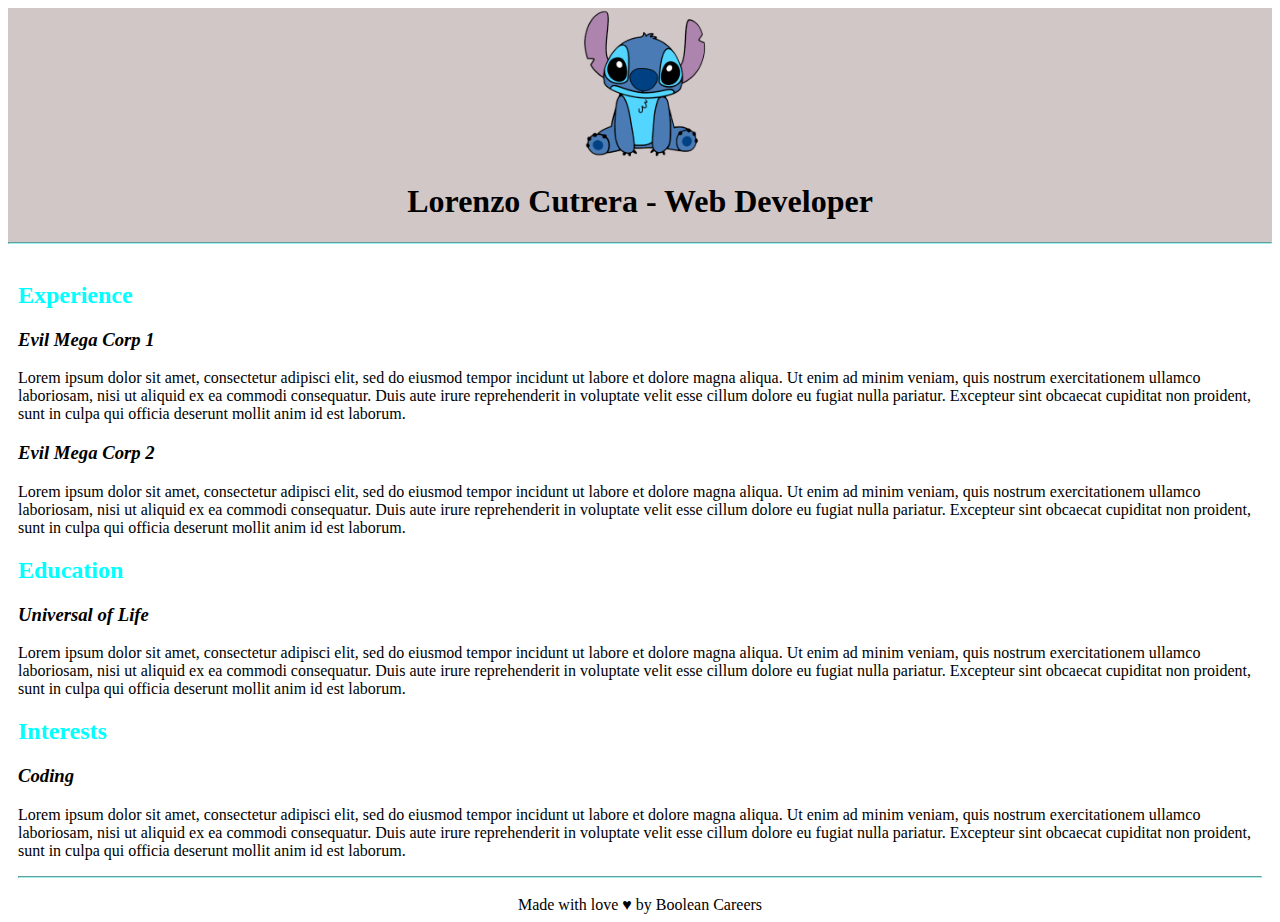
<file: curriculum_vitae/index.html>
<!DOCTYPE html>
<html lang="en">

<head>
    <link rel="stylesheet" href="style.css">
    <meta charset="UTF-8">
    <meta http-equiv="X-UA-Compatible" content="IE=edge">
    <meta name="viewport" content="width=device-width, initial-scale=1.0">
    <title>CV Lorenzo</title>
</head>

<body>
    <header>

        <img src="img/stich.png" width="150" alt="">
        <h1>Lorenzo Cutrera - Web Developer</h1>

        <hr>
    </header>

    <main>
        <section>
            <h2>Experience</h2>
            <h3>Evil Mega Corp 1</h3>
            <p>Lorem ipsum dolor sit amet, consectetur adipisci elit, sed do eiusmod tempor incidunt ut labore et dolore
                magna aliqua. Ut enim ad minim veniam, quis nostrum exercitationem ullamco laboriosam, nisi ut aliquid
                ex ea commodi consequatur. Duis aute irure reprehenderit in voluptate velit esse cillum dolore eu fugiat
                nulla pariatur. Excepteur sint obcaecat cupiditat non proident, sunt in culpa qui officia deserunt
                mollit anim id est laborum.</p>
            <h3>Evil Mega Corp 2</h3>
            <p>Lorem ipsum dolor sit amet, consectetur adipisci elit, sed do eiusmod tempor incidunt ut labore et dolore
                magna aliqua. Ut enim ad minim veniam, quis nostrum exercitationem ullamco laboriosam, nisi ut aliquid
                ex ea commodi consequatur. Duis aute irure reprehenderit in voluptate velit esse cillum dolore eu fugiat
                nulla pariatur. Excepteur sint obcaecat cupiditat non proident, sunt in culpa qui officia deserunt
                mollit anim id est laborum.</p>
        </section>
        <section>
            <h2>Education</h2>
            <h3>Universal of Life</h3>
            <p>Lorem ipsum dolor sit amet, consectetur adipisci elit, sed do eiusmod tempor incidunt ut labore et dolore
                magna aliqua. Ut enim ad minim veniam, quis nostrum exercitationem ullamco laboriosam, nisi ut aliquid
                ex ea commodi consequatur. Duis aute irure reprehenderit in voluptate velit esse cillum dolore eu fugiat
                nulla pariatur. Excepteur sint obcaecat cupiditat non proident, sunt in culpa qui officia deserunt
                mollit anim id est laborum.</p>
        </section>
        <section>
            <h2>Interests</h2>
            <h3>Coding</h3>
            <p>Lorem ipsum dolor sit amet, consectetur adipisci elit, sed do eiusmod tempor incidunt ut labore et dolore
                magna aliqua. Ut enim ad minim veniam, quis nostrum exercitationem ullamco laboriosam, nisi ut aliquid
                ex ea commodi consequatur. Duis aute irure reprehenderit in voluptate velit esse cillum dolore eu fugiat
                nulla pariatur. Excepteur sint obcaecat cupiditat non proident, sunt in culpa qui officia deserunt
                mollit anim id est laborum.</p>
        </section>
        <hr>
    </main>
    <footer>
        Made with love &hearts; by Boolean Careers
    </footer>
</body>

</html>
</file>
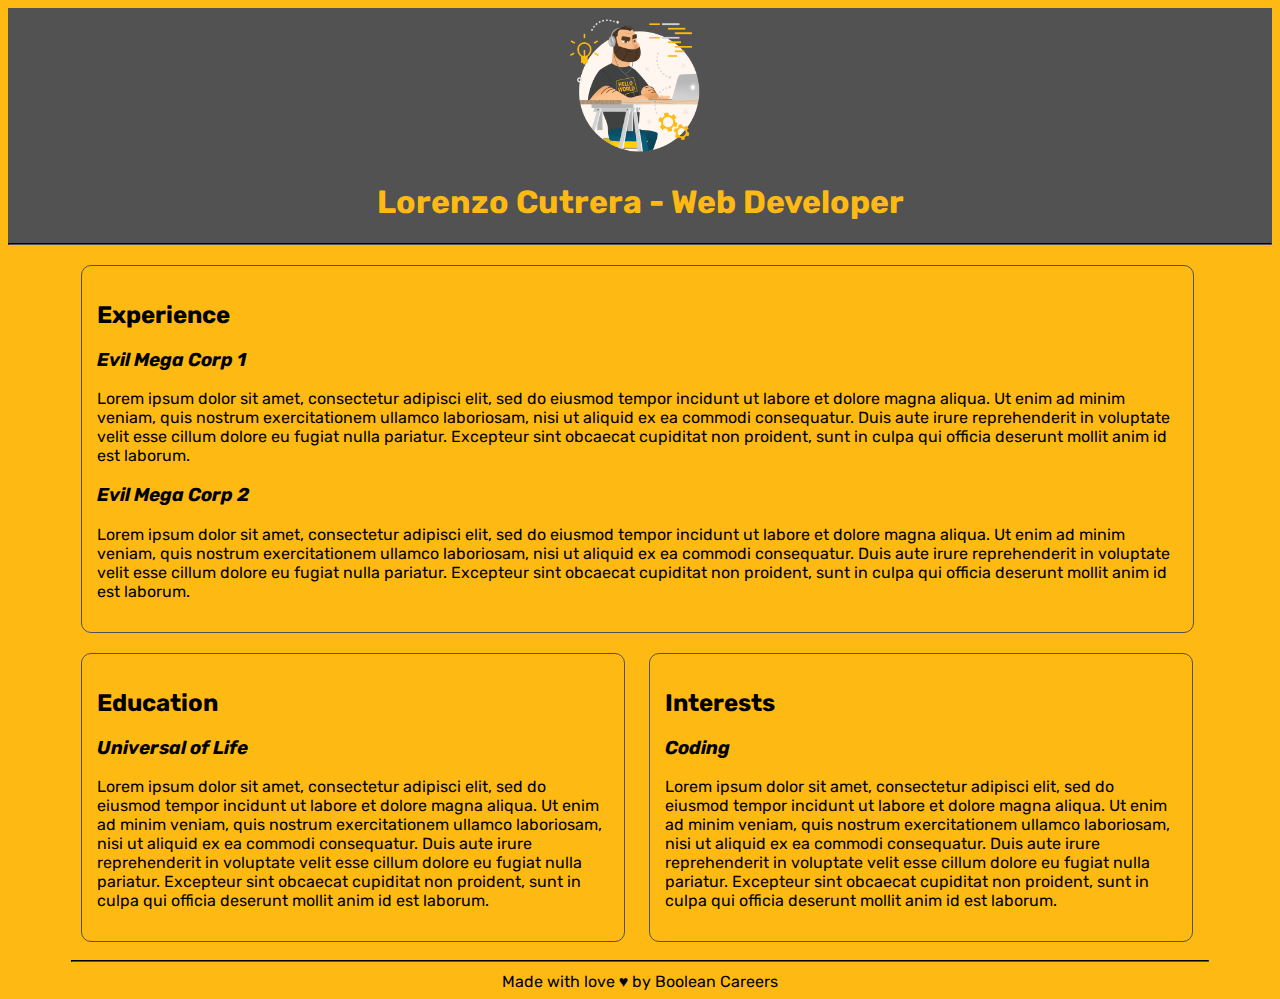
<file: il_mio_CV_meglio/index.html>
<!DOCTYPE html>
<html lang="en">

<head>
    <link rel="stylesheet" href="style.css">
    <link rel="preconnect" href="https://fonts.googleapis.com">
    <link rel="preconnect" href="https://fonts.gstatic.com" crossorigin>
    <link href="https://fonts.googleapis.com/css2?family=Rubik:ital,wght@0,400;0,700;1,400&display=swap"
        rel="stylesheet">
    <meta charset="UTF-8">
    <meta http-equiv="X-UA-Compatible" content="IE=edge">
    <meta name="viewport" content="width=device-width, initial-scale=1.0">
    <title>CV Lorenzo</title>
</head>

<body>
    <header>

        <img src="img/developer.png" width="150" alt="">
        <h1>Lorenzo Cutrera - Web Developer</h1>

        <hr>
    </header>

    <main>
        <section class="experience" id="fullwidht">
            <h2>Experience</h2>
            <h3>Evil Mega Corp 1</h3>
            <p>Lorem ipsum dolor sit amet, consectetur adipisci elit, sed do eiusmod tempor incidunt ut labore et dolore
                magna aliqua. Ut enim ad minim veniam, quis nostrum exercitationem ullamco laboriosam, nisi ut aliquid
                ex ea commodi consequatur. Duis aute irure reprehenderit in voluptate velit esse cillum dolore eu fugiat
                nulla pariatur. Excepteur sint obcaecat cupiditat non proident, sunt in culpa qui officia deserunt
                mollit anim id est laborum.</p>
            <h3>Evil Mega Corp 2</h3>
            <p>Lorem ipsum dolor sit amet, consectetur adipisci elit, sed do eiusmod tempor incidunt ut labore et dolore
                magna aliqua. Ut enim ad minim veniam, quis nostrum exercitationem ullamco laboriosam, nisi ut aliquid
                ex ea commodi consequatur. Duis aute irure reprehenderit in voluptate velit esse cillum dolore eu fugiat
                nulla pariatur. Excepteur sint obcaecat cupiditat non proident, sunt in culpa qui officia deserunt
                mollit anim id est laborum.</p>
        </section>
        <section class="education">
            <h2>Education</h2>
            <h3>Universal of Life</h3>
            <p>Lorem ipsum dolor sit amet, consectetur adipisci elit, sed do eiusmod tempor incidunt ut labore et dolore
                magna aliqua. Ut enim ad minim veniam, quis nostrum exercitationem ullamco laboriosam, nisi ut aliquid
                ex ea commodi consequatur. Duis aute irure reprehenderit in voluptate velit esse cillum dolore eu fugiat
                nulla pariatur. Excepteur sint obcaecat cupiditat non proident, sunt in culpa qui officia deserunt
                mollit anim id est laborum.</p>
        </section>
        <section class="interests">
            <h2>Interests</h2>
            <h3>Coding</h3>
            <p>Lorem ipsum dolor sit amet, consectetur adipisci elit, sed do eiusmod tempor incidunt ut labore et dolore
                magna aliqua. Ut enim ad minim veniam, quis nostrum exercitationem ullamco laboriosam, nisi ut aliquid
                ex ea commodi consequatur. Duis aute irure reprehenderit in voluptate velit esse cillum dolore eu fugiat
                nulla pariatur. Excepteur sint obcaecat cupiditat non proident, sunt in culpa qui officia deserunt
                mollit anim id est laborum.</p>
        </section>
        <hr>
    </main>
    <footer>
        Made with love &hearts; by Boolean Careers
    </footer>
</body>

</html>
</file>
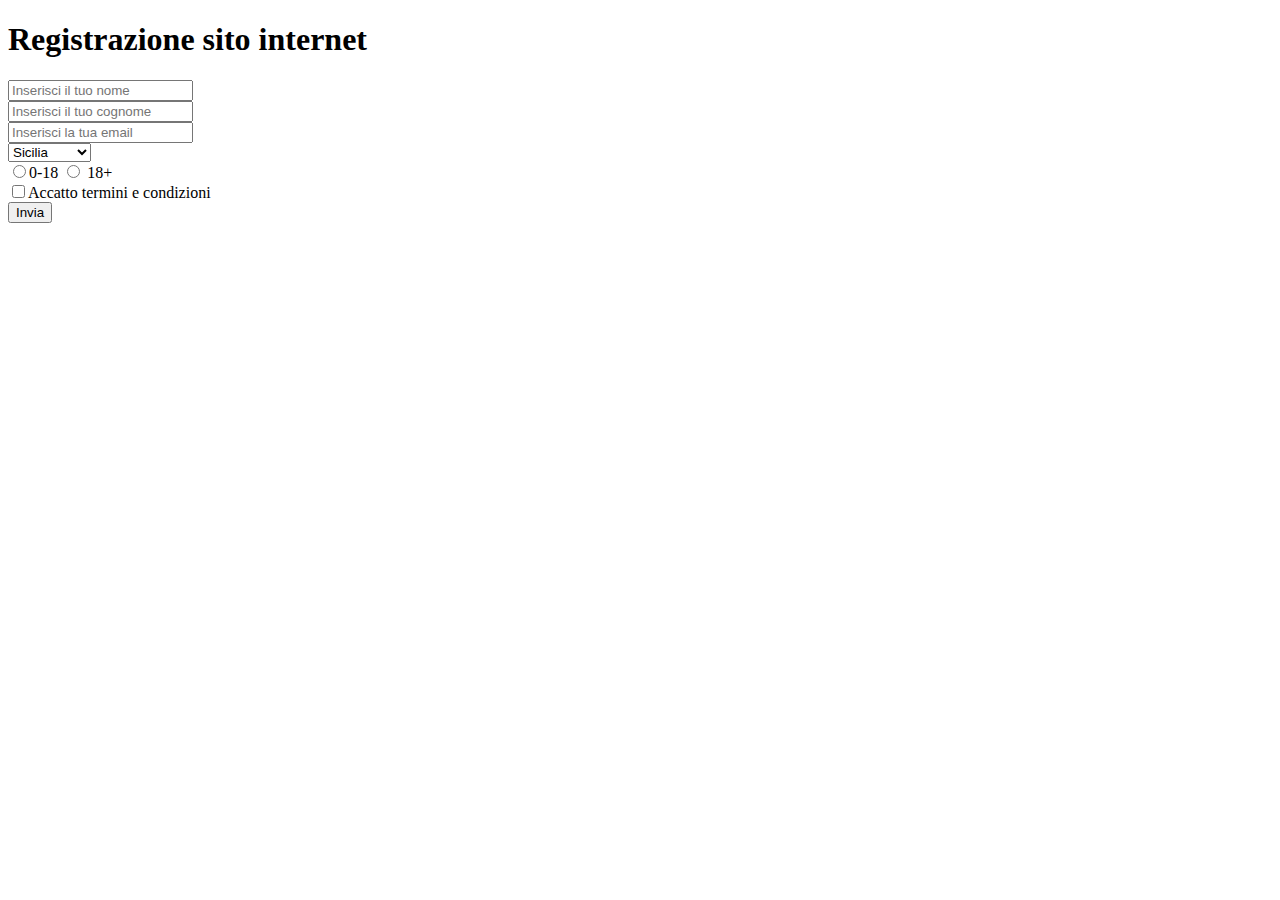
<file: pagina_di_registrazione/index.html>
<!DOCTYPE html>
<html lang="en">

<head>
    <meta charset="UTF-8">
    <meta http-equiv="X-UA-Compatible" content="IE=edge">
    <meta name="viewport" content="width=device-width, initial-scale=1.0">
    <title>Document</title>
</head>

<body>
    <h1>Registrazione sito internet</h1>
    <form action="">
        <div>
            <input type="text" name="nome" placeholder="Inserisci il tuo nome" required minlength="3" maxlength="10">
        </div>
        <div>
            <input type="text" name="cognome" placeholder="Inserisci il tuo cognome" required minlength="3"
                maxlength="10">
        </div>
        <div>
            <input type="email" name="email" placeholder="Inserisci la tua email" required>
        </div>
        <div>
            <select name="regione" id="">
                <option value="Sicilia">Sicilia</option>
                <option value="Calabria">Calabria</option>
                <option value="Campania">Campania</option>
                <option value="Lazio">Lazio</option>
                <option value="Toscana">Toscana</option>
                <option value="Piemonte">Piemonte</option>
            </select>
        </div>
        <div>
            <input type="radio" name="minorenne">0-18
            <input type="radio" name="minorenne"> 18+
            <div>
                <input type="checkbox">Accatto termini e condizioni
            </div>
            <div>
                <input type="submit" value="Invia">
            </div>
        </div>
    </form>
</body>

</html>
</file>
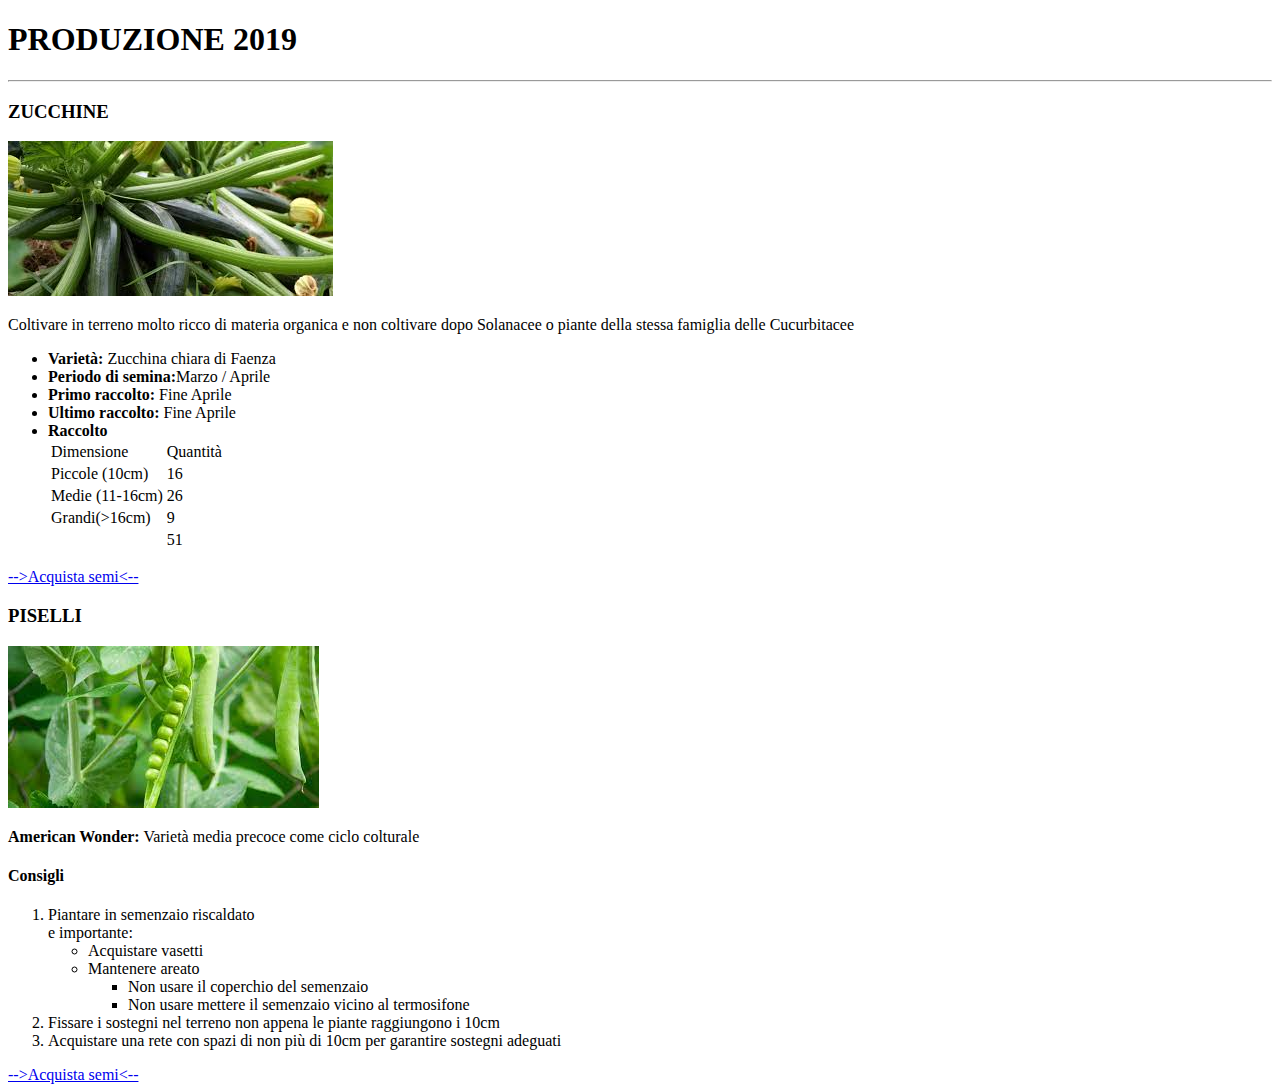
<file: produzione_orticola/index.html>
<!DOCTYPE html>
<html lang="en">

<head>
    <meta charset="UTF-8">
    <meta http-equiv="X-UA-Compatible" content="IE=edge">
    <meta name="viewport" content="width=device-width, initial-scale=1.0">
    <title>ZUCCHINE</title>
</head>

<body>
    <h1><strong>PRODUZIONE 2019</strong></h1>
    <hr>
    <h3>ZUCCHINE</h3>
    <img src="img/zucc.jpeg" alt="">
    <P>Coltivare in terreno molto ricco di materia organica e non coltivare dopo Solanacee o piante della stessa
        famiglia delle Cucurbitacee</P>
    <ul>
        <li><strong>Varietà:</strong> Zucchina chiara di Faenza</li>
        <li><strong>Periodo di semina:</strong>Marzo / Aprile</li>
        <li><strong>Primo raccolto: </strong>Fine Aprile</li>
        <li><strong>Ultimo raccolto: </strong>Fine Aprile</li>
        <li><strong>Raccolto</strong>
            <table>
                <tr>
                    <td>Dimensione</td>
                    <td> Quantità</td>
                </tr>
                <tr>
                    <td>Piccole (10cm)</td>
                    <td>16</td>
                </tr>
                <tr>
                    <td>Medie (11-16cm)</td>
                    <td>26</td>
                </tr>
                <tr>
                    <td>Grandi(>16cm) </td>
                    <td>9</td>
                </tr>
                <tr>
                    <td></td>
                    <td>51</td>
                </tr>
            </table>
        </li>
    </ul>
    <a href="https://www.google.it/"> -->Acquista semi<-- </a>
            <h3><strong>PISELLI</strong></h3>
            <img src="img/pisell.jpeg" alt="">
            <p><strong>American Wonder:</strong> Varietà media precoce come ciclo colturale</p>
            <h4>Consigli</h4>
            <ol>
                <li>Piantare in semenzaio riscaldato<br>
                    e importante:
                    <ul>
                        <li>Acquistare vasetti</li>
                        <li>Mantenere areato
                            <ul>
                                <li>Non usare il coperchio del semenzaio</li>
                                <li>Non usare mettere il semenzaio vicino al termosifone</li>
                            </ul>
                        </li>
                    </ul>

                </li>
                <li>Fissare i sostegni nel terreno non appena le piante raggiungono i 10cm</li>
                <li>Acquistare una rete con spazi di non più di 10cm per garantire sostegni adeguati</li>

            </ol>
            <a href="https://www.google.it/"> -->Acquista semi<-- </a>

</body>

</html>
</file>
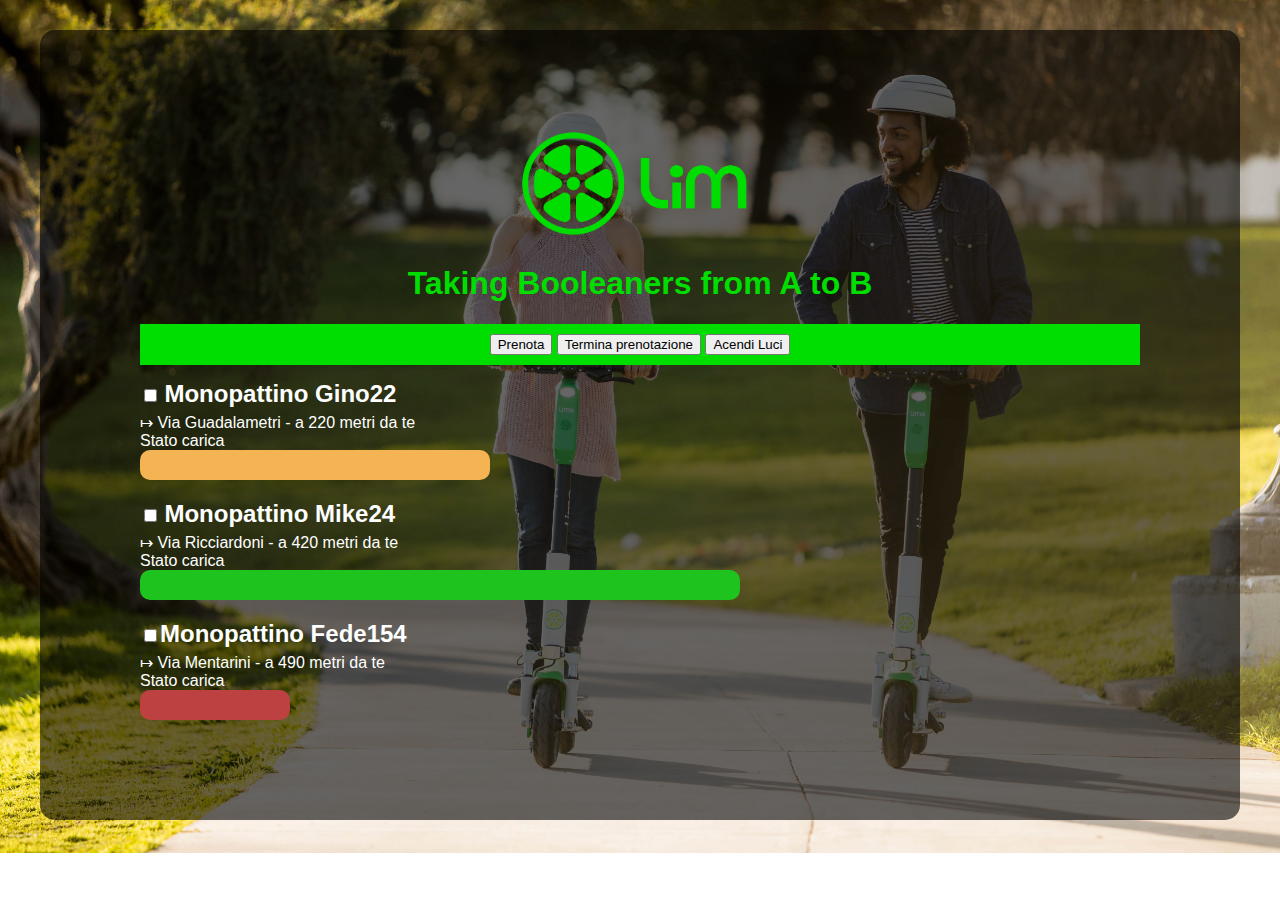
<file: scooter_lim/index.html>
<!DOCTYPE html>

<head>
    <meta charset="UTF-8">
    <title>Document</title>
    <link rel="stylesheet" href="style.css" </head>

<body>
    <!-- Start black box !-->
    <div class="container">

        <header>
            <img class="logo" src="logo.png">
            <h1 class="titolo">Taking Booleaners from A to B</h1>
        </header>
        <!-- Start nav bar !-->
        <nav>
            <button type="button">Prenota</button>
            <button type="button">Termina prenotazione</button>
            <button type="button">Acendi Luci</button>

        </nav>
        <!--End nav bar !-->

        <main>
            <form>
                <section>

                    <input type="checkbox">
                    <h2 class="titoloGino">Monopattino Gino22</h2>
                    <p>↦ Via Guadalametri - a 220 metri da te<br />
                        Stato carica</p>
                    <div class="statoCarica caricaGino"></div>

                </section>
                <section>
                    <input type="checkbox">
                    <h2>Monopattino Mike24</h2>

                    <p>↦ Via Ricciardoni - a 420 metri da te<br />
                        Stato carica</p>
                    <div class="statoCarica caricaMike"></div>

                </section>
                <section>
                    <h2><input type="checkbox">Monopattino Fede154</h2>

                    <p>↦ Via Mentarini - a 490 metri da te<br />
                        Stato carica</p>
                    <div class="statoCarica caricaFede"></div>

                </section>
            </form>

        </main>
    </div>
    <!-- End black box !-->
</body>

</html>
</file>
<file: curriculum_vitae/style.css>
header {
    background-color: rgb(210, 199, 199);
    text-align: center;
}

hr {
    border-color: rgb(159, 240, 240);
}

h2 {
    color: aqua;
}

h3 {
    font-style: italic;
}

footer {
    text-align: center;
}

main {
    padding: 10px;
}
</file>
<file: il_mio_CV_meglio/style.css>
body {
    background-color: #feba12;
    font-family: 'Rubik', sans-serif;
}

header {
    background-color: #515251;
}

footer,
header {
    text-align: center;
}

main {
    margin: 10px auto;
    width: 90%;
}

hr {
    border-color: black;

}

h1 {
    color: #feba12;
}

h2 {
    color: 515251;
}

h3 {
    font-style: italic;
}

p {
    font-weight: 400;
}


.experience,
.education,
.interests {
    width: 45%;
    display: inline-block;
    margin: 10px;
    padding: 15px;
    border-radius: 10px;
    border: #515251 solid 1px;
}

#fullwidht {
    width: 95%;
}
</file>
<file: scooter_lim/style.css>
body {
    background-image: url(background.jpg);
    background-repeat: no-repeat;
    background-size: 100%;
    background-size: cover;
    color: white;
    font-family: Arial, Helvetica, sans-serif;
}

nav {
    width: 1000px;
    background-color: #00dd00;
    padding: 10px 0px;
}

h2 {
    margin: 20px 0px 5px;
    display: inline-block;
}

p {
    margin: 0px;
}

.container {
    width: 1000px;
    margin: 30px auto;
    background-color: rgba(0, 0, 0, 0.6);
    border-radius: 15px;
    padding: 100px;


}

.titoloGino {
    margin-top: 15px
}

.logo {
    width: 240px;
}

.titolo {
    color: #00dd00;

}

.statoCarica {
    height: 30px;
    border-radius: 10px;
}

.caricaGino {
    background-color: #f5b453;
    width: 35%;
}

.caricaMike {
    background-color: #1ec31e;
    width: 60%;
}

.caricaFede {
    background-color: #be4141;
    width: 15%;
}

header,
nav {
    text-align: center;
}
</file>
